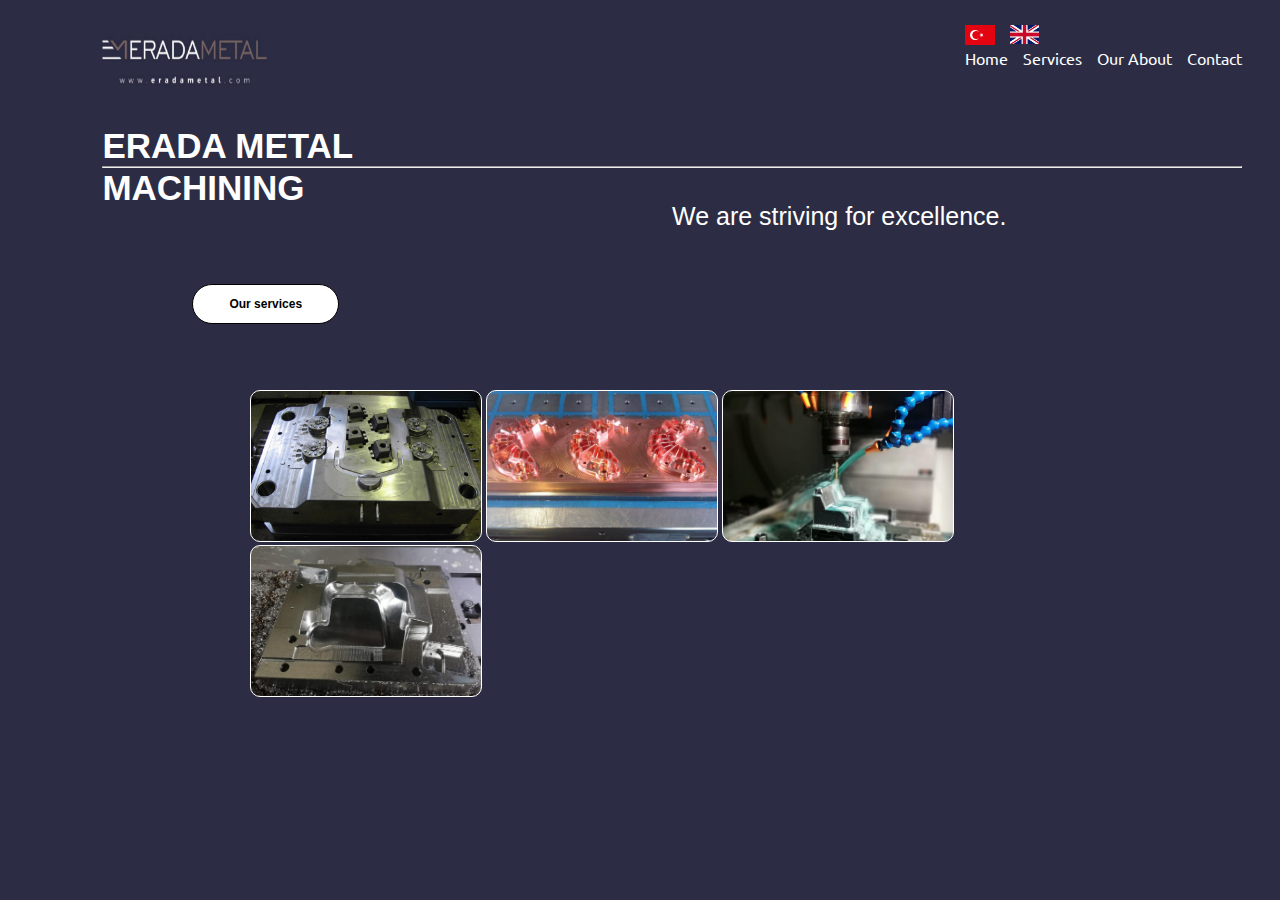
<file: en/index.html>
<!DOCTYPE html>
<html lang="en">

<head>
    <meta charset="UTF-8">
    <meta http-equiv="X-UA-Compatible" content="IE=edge">
    <meta name="viewport" content="width=device-width, initial-scale=1.0">
    <title>eradametal.com</title>
    <link rel="stylesheet" href="/eradametal.com/en/style.css">
    <link href="https://fonts.googleapis.com/css2?family=Ubuntu:wght@300;400;700&display=swap" rel="stylesheet">

  
</head>

<body>

    <div class="container">
        <div class="navbar">
            <a href="#">
                <img div class="logo" src="/eradametal.com/img/logo1.png" alt="logo" />
            </a>
            <nav>
                <ul>
                    <li><a href="/eradametal.com/tr/index.html"><img src="/eradametal.com/img/türkiye.png" width="30"
                                height="20" alt="bayrak"></a></li>
                    <li><a href="/eradametal.com/en/index.html"><img src="/eradametal.com/img/ingilizce.png" width="29"
                                height="19" alt="bayrak"></a></li>

                </ul>
                <ul>
                    <li><a href="/eradametal.com/en/index.html">Home</a></li>
                    <li><a href="/eradametal.com/en/hizmetlerimiz.html">Services</a></li>
                    <li><a href="/eradametal.com/en/hakkımızda.html">Our About</a></li>
                    <li><a href="/eradametal.com/en/iletişim.html">Contact</a></li>

                </ul>
            </nav>
        </div>
<!-- ERADAMETAL MACHINING HEPSU BUYUK -->
        <div class="row">
            <div class="col">
                <h1>ERADA METAL
                    <hr />
                    MACHINING
                </h1>
                <p class="desc">We are striving for excellence.</p>
                <a href="/eradametal.com/en/hizmetlerimiz.html"><button class="btn">Our services
                </button></a>
            </div>
            <div class="col">
                <div class="cards">
                    <div class="card card-1">
                        <div class="card-head">

                        </div>
                        <div class="card-bottom">
                        </div>

                    </div>
                    <div class="card card-2">
                        <div class="card-head">


                        </div>
                        <div class="card-bottom">
                        </div>

                    </div>
                    <div class="card card-3">
                        <div class="card-head">

                        </div>
                        <div class="card-bottom">

                        </div>

                    </div>
                    <div class="card card-4">
                        <div class="card-head">

                        </div>
                        <div class="card-bottom">
                        </div>

                    </div>
                </div>
            </div>
        </div>
    </div>
    

</body>

</html>
</file>
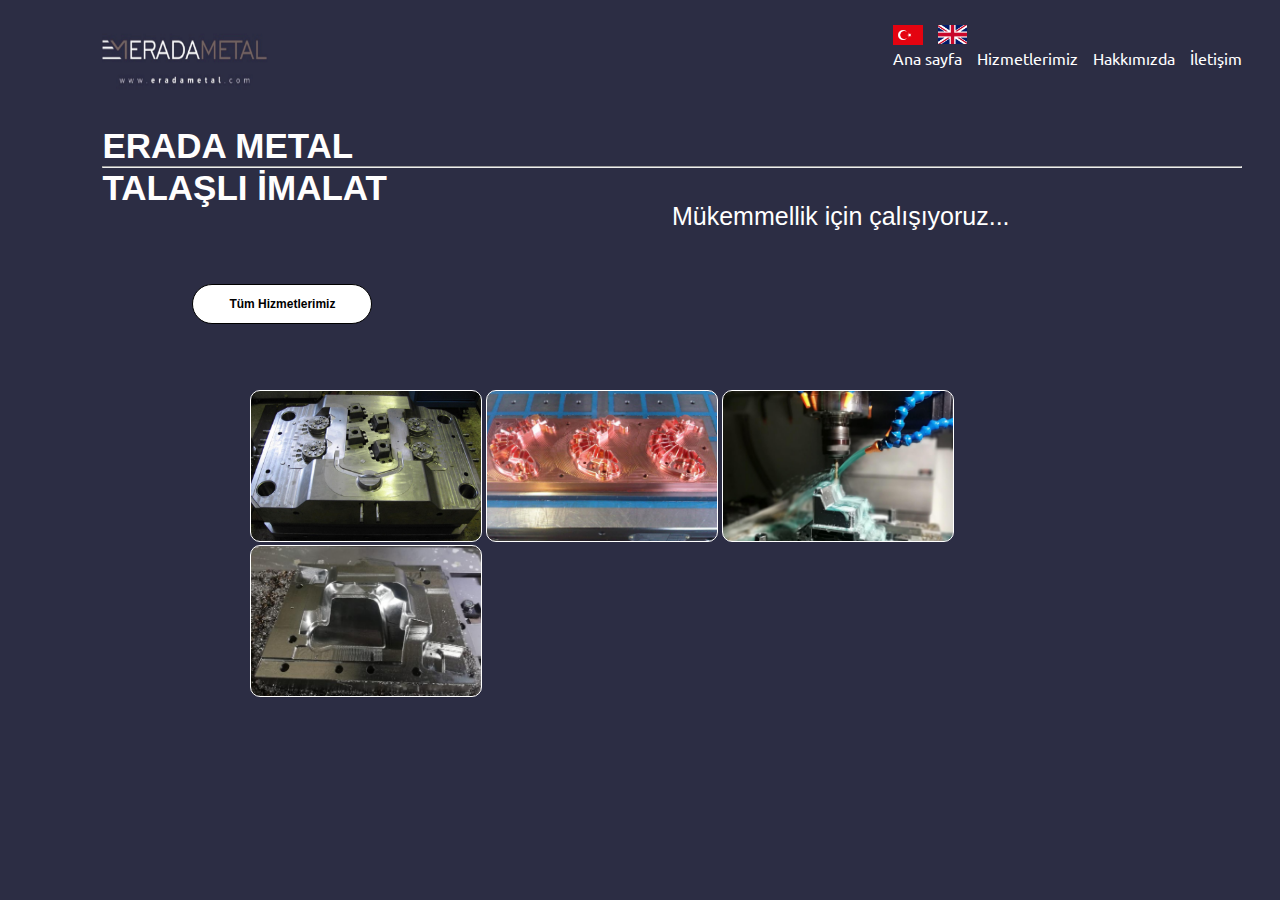
<file: tr/index.html>
<!DOCTYPE html>
<html lang="en">

<head>
    <meta charset="UTF-8">
    <meta http-equiv="X-UA-Compatible" content="IE=edge">
    <meta name="viewport" content="width=device-width, initial-scale=1.0">
    <title>eradametal.com</title>
    <link rel="stylesheet" href="/eradametal.com/tr/style.css">
    <link href="https://fonts.googleapis.com/css2?family=Ubuntu:wght@300;400;700&display=swap" rel="stylesheet">


</head>

<body>

    <div class="container">
        <div class="navbar">
            <a href="#">
                <img div class="logo" src="/eradametal.com/img/logo1.png" image.png alt="logo" />
            </a>
            <nav>
                <ul>
                    <li><a href="/eradametal.com/tr/index.html"><img src="/eradametal.com/img/türkiye.png" width="30"
                                height="20" alt="bayrak"></a></li>
                    <li><a href="/eradametal.com/en/index.html"><img src="/eradametal.com/img/ingilizce.png" width="29"
                                height="19" alt="bayrak"></a></li>

                </ul>
                <ul>
                    <li><a class="active" href="/eradametal.com/tr/index.html">Ana sayfa</a></li>
                    <li><a class="active" href="/eradametal.com/tr/hizmetlerimiz.html">Hizmetlerimiz</a></li>
                    <li><a class="active" href="/eradametal.com/tr/hakkımızda.html">Hakkımızda</a></li>
                    <li><a class="active" href="/eradametal.com/tr/iletişim.html">İletişim</a></li>

                </ul>
            </nav>
        </div>
        <!-- //  talaşlı ımalat yazısı kuculcek , basına sembol slogan ortaya gelecek punto büyüyecek. // -->
        <div class="row">
            <div class="col">
                <h1>ERADA METAL
                    <hr />
                    TALAŞLI İMALAT
                </h1>
                <p class="desc">Mükemmellik için çalışıyoruz...</p>
                <a href="/eradametal.com/tr/hizmetlerimiz.html"><button class="btn">Tüm Hizmetlerimiz</button></a>
            </div>
            <div class="col">
                <div class="cards">
                    <div class="card card-1">
                        <div class="card-head">

                        </div>
                        <div class="card-bottom">
                        </div>

                    </div>
                    <div class="card card-2">
                        <div class="card-head">


                        </div>
                        <div class="card-bottom">
                        </div>

                    </div>
                    <div class="card card-3">
                        <div class="card-head">

                        </div>
                        <div class="card-bottom">

                        </div>

                    </div>
                    <div class="card card-4">
                        <div class="card-head">

                        </div>
                        <div class="card-bottom">
                        </div>

                    </div>
                </div>
            </div>
        </div>
    </div>


</body>

</html>
</file>
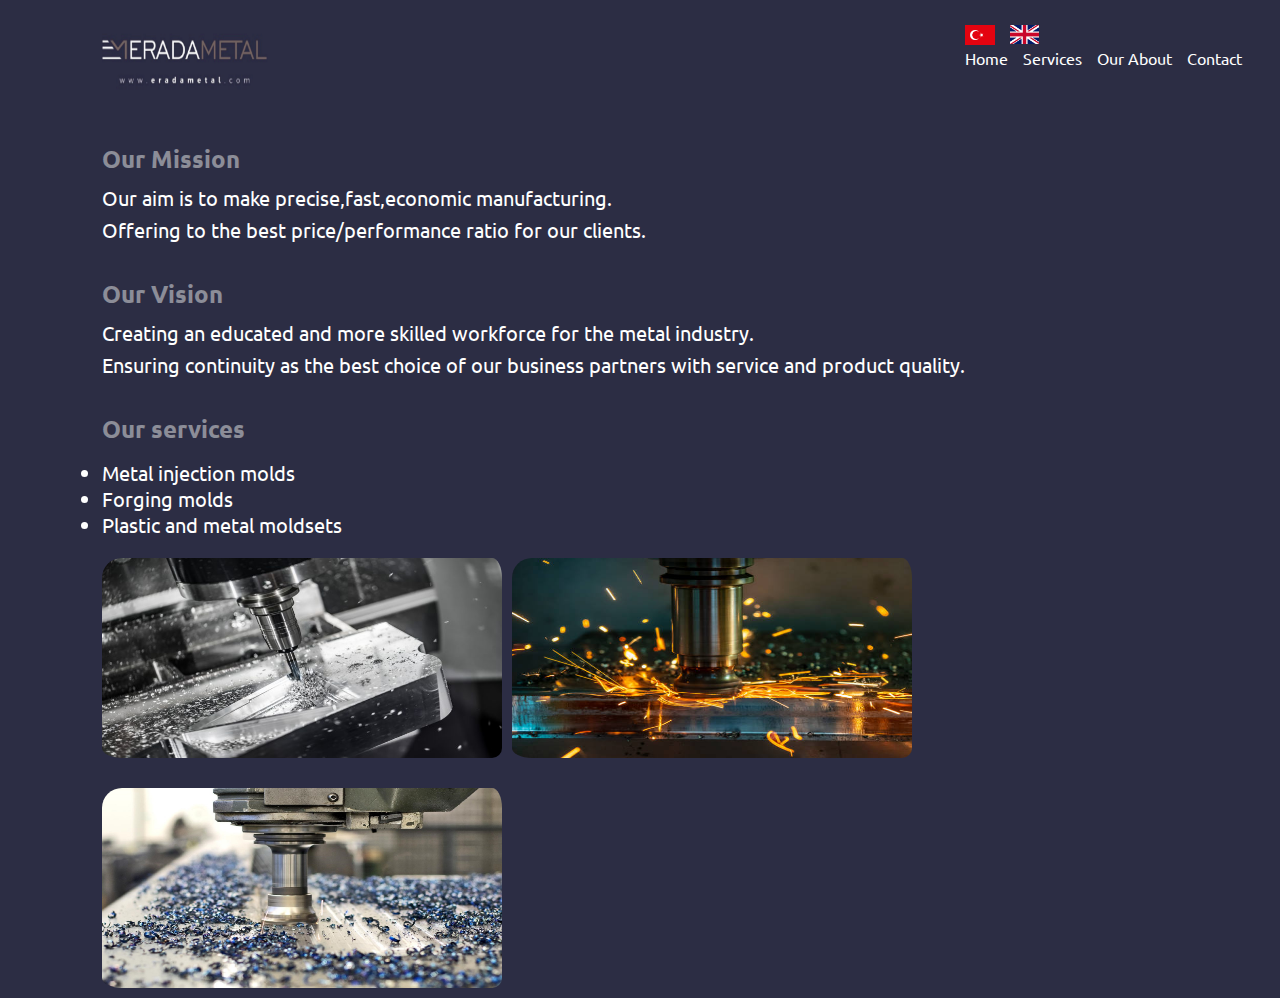
<file: en/hakkımızda.html>
<!DOCTYPE html>
<html lang="en">

<head>
    <meta charset="UTF-8">
    <meta http-equiv="X-UA-Compatible" content="IE=edge">
    <meta name="viewport" content="width=device-width, initial-scale=1.0">
    <title>Our About</title>
    <link rel="stylesheet" href="/eradametal.com/en/style.css">
    <link href="https://fonts.googleapis.com/css2?family=Ubuntu:wght@300;400;700&display=swap" rel="stylesheet">

</head>

<body>
    
    <div class="container">
        <div class="navbar">
            <a href="#">
                <img div class="logo" src="/eradametal.com/img/logo1.png" alt="logo" />
            </a>
            <nav>
                <ul>
                    <li><a href="/eradametal.com/tr/index.html"><img src="/eradametal.com/img/türkiye.png" width="30"
                                height="20" alt="bayrak"></a></li>
                    <li><a href="/eradametal.com/en/index.html"><img src="/eradametal.com/img/ingilizce.png" width="29"
                                height="19" alt="bayrak"></a></li>

                </ul>
                   
             
                <ul>
                    <li><a href="/eradametal.com/en/index.html">Home</a></li>
                    <li><a href="/eradametal.com/en/hizmetlerimiz.html">Services</a></li>
                    <li><a href="/eradametal.com/en/hakkımızda.html">Our About</a></li>
                    <li><a href="/eradametal.com/en/iletişim.html">Contact</a></li>
                </ul>
            </nav>
        </div>
        <div class="misyon">
            <h2 class="misyonh2">Our Mission</h2>
            <p class="misyonp">Our aim is to make precise,fast,economic manufacturing.<br><br>
                Offering to the best price/performance ratio for our clients.</p>
        </div>

        <div class="vizyon">
            <h2 class="vizyonh2">Our Vision</h2>
            <p class="vizyonp">Creating an educated and more skilled workforce for the metal industry.<br><br>
                Ensuring continuity as the best choice of our business partners with service and product quality.
            </p>
            <div class="vizyon">
                <h2 class="vizyonh2">Our services
                </h2>
                <p class="vizyonp"><li class="is">Metal injection molds
                   <li class="is"> Forging molds</li>
                   <li class="is">Plastic and metal moldsets</li>
    
                </li>
                </p>
        </div>
        <div class="foto">
            <img class="foto1" src="/eradametal.com/img/hakkımızda.jpg" alt="flex">
        </div>
        
        <div class="foto">
            <img class="foto3" src="/eradametal.com/img/hakkımızda4.jpg" alt="flex">
        </div>
        <div class="foto">
            <img class="foto2" src="/eradametal.com/img/hakkımızda2.jpg" alt="flex">
        </div>
</file>
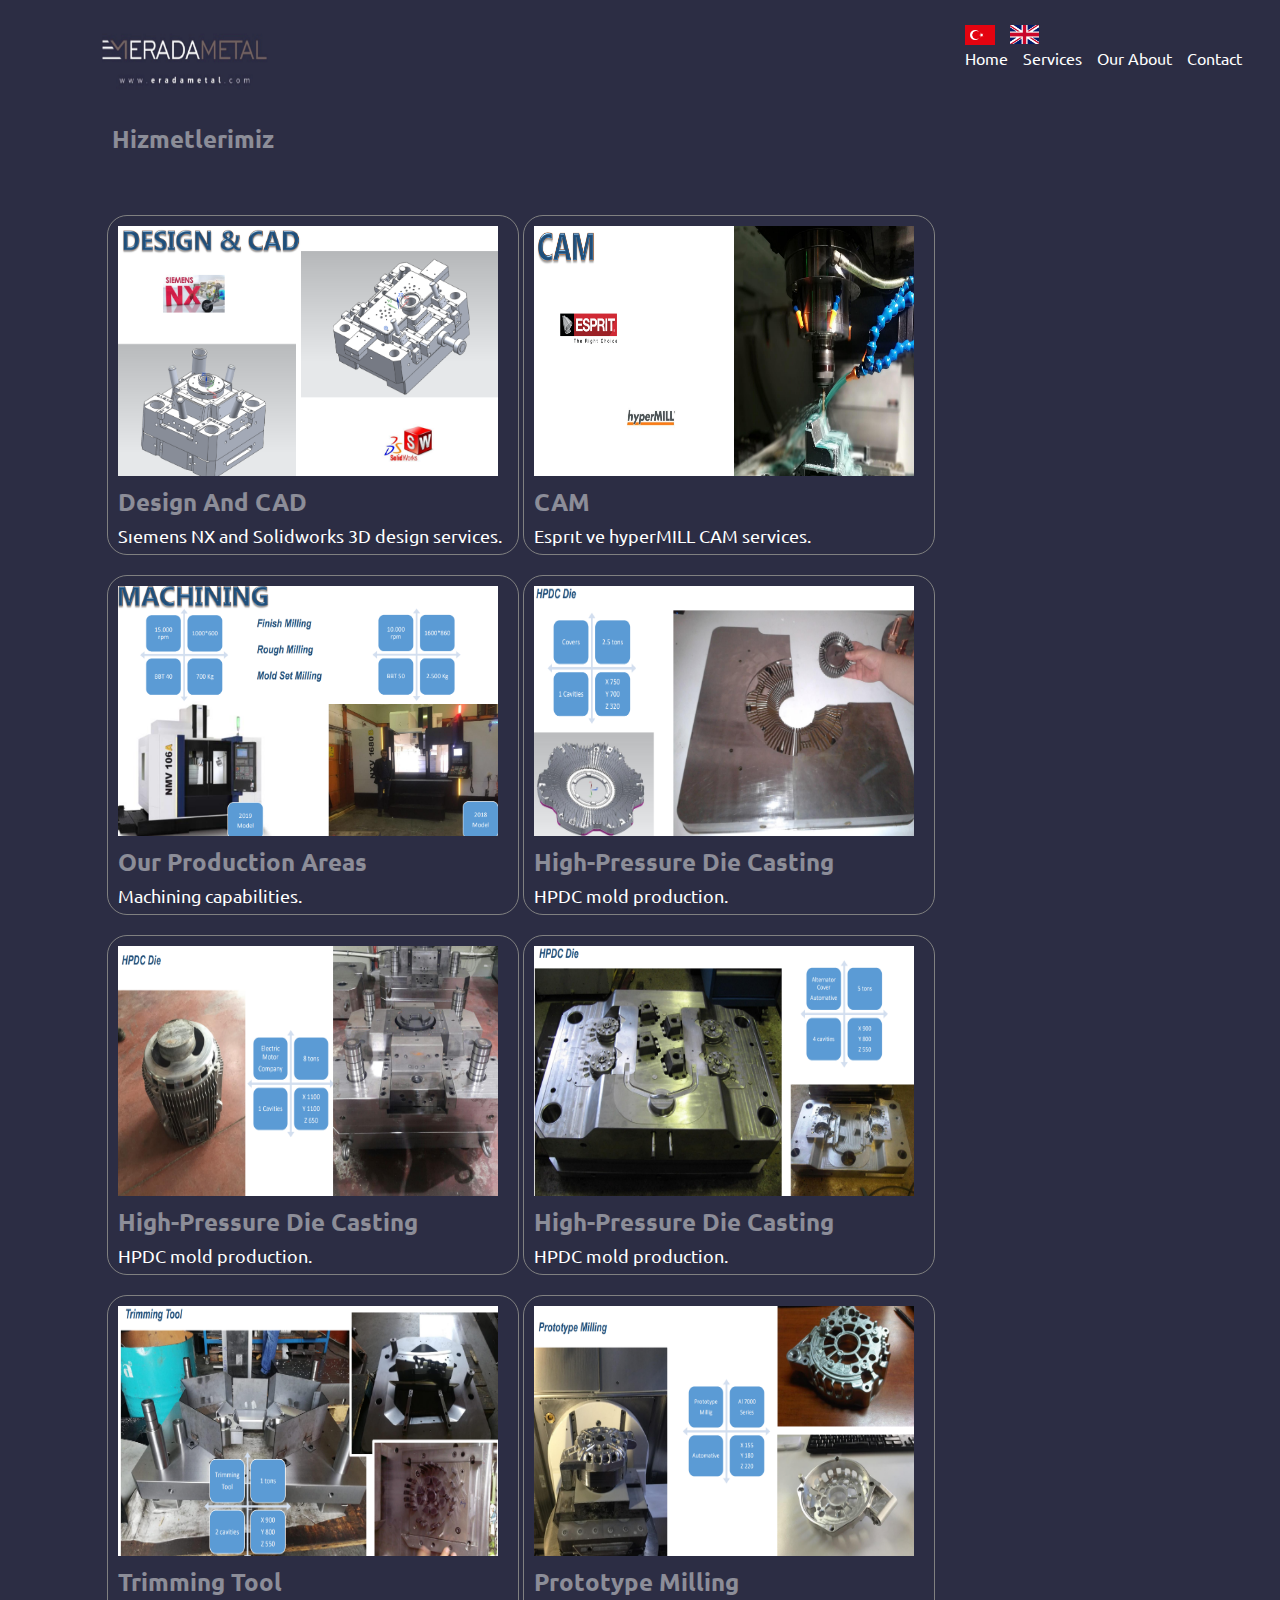
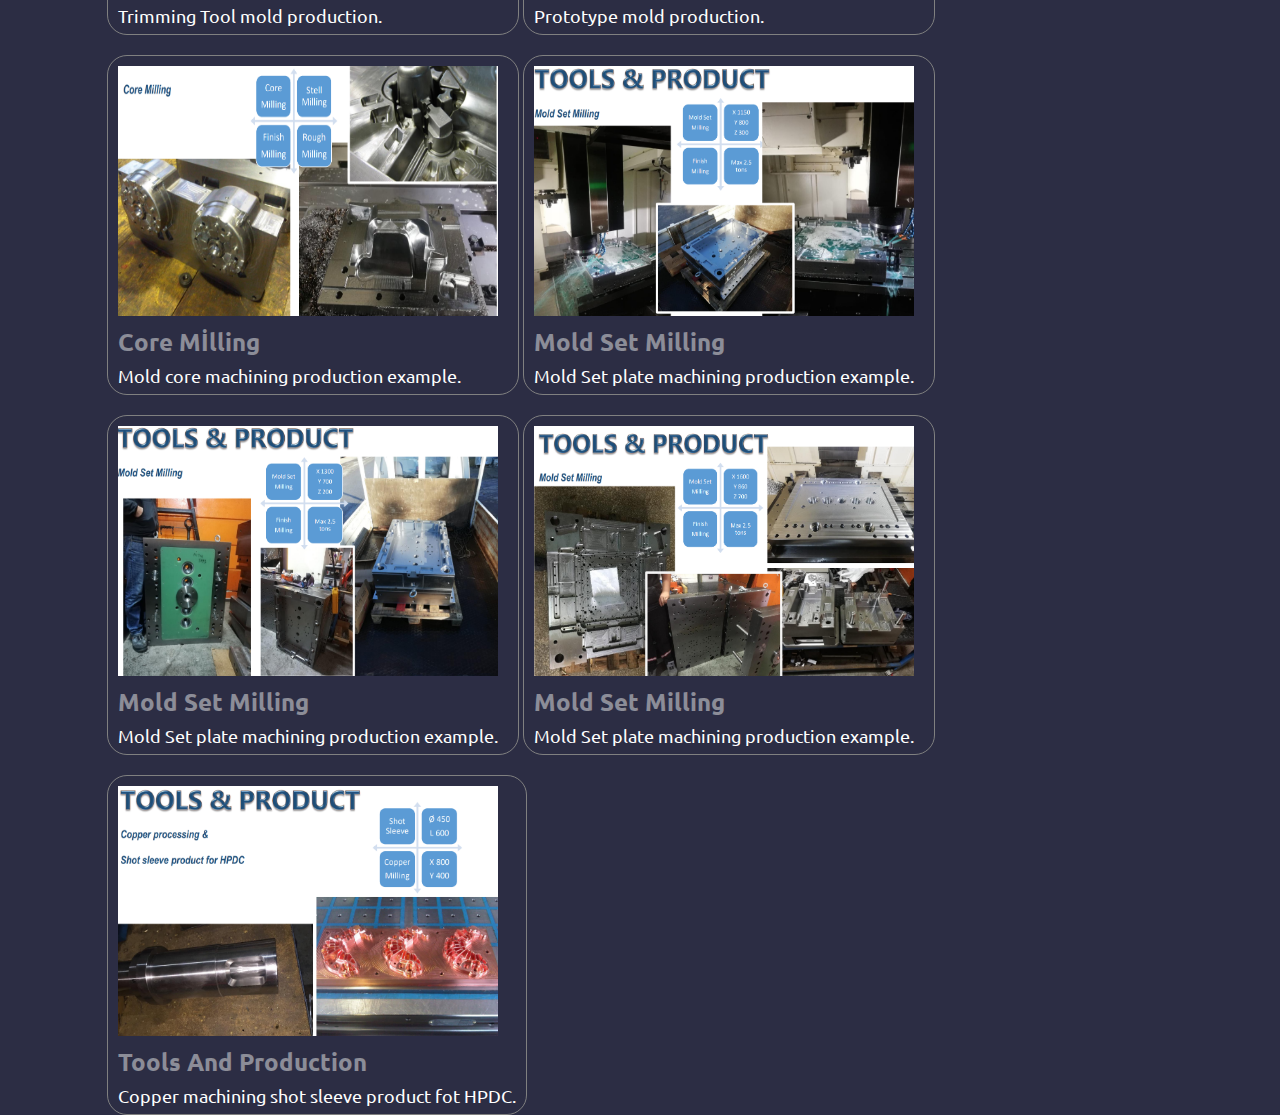
<file: en/hizmetlerimiz.html>
<!DOCTYPE html>
<html lang="en">

<head>
    <meta charset="UTF-8">
    <meta http-equiv="X-UA-Compatible" content="IE=edge">
    <meta name="viewport" content="width=device-width, initial-scale=1.0">
    <title>Services</title>
    <link rel="stylesheet" href="/eradametal.com/en/style.css">
    <link href="https://fonts.googleapis.com/css2?family=Ubuntu:wght@300;400;700&display=swap" rel="stylesheet">


      

</head>

<body>

    <body>

        <div class="container">
            <div class="navbar">
                <a href="/eradametal.com/en/index.html">
                    <img div class="logo" src="/eradametal.com/img/logo1.png" alt="logo" />
                </a>
                <nav>
                    <ul>
                        <li><a href="/eradametal.com/tr/index.html"><img src="/eradametal.com/img/türkiye.png" width="30"
                                    height="20" alt="bayrak"></a></li>
                        <li><a href="/eradametal.com/en/index.html"><img src="/eradametal.com/img/ingilizce.png" width="29"
                                    height="19" alt="bayrak"></a></li>
    
                    </ul>
                    <ul>
                        <li><a class="active" href="/eradametal.com/en/index.html">Home</a></li>
                        <li><a class="active" href="/eradametal.com/en/hizmetlerimiz.html">Services</a></li>
                        <li><a class="active" href="/eradametal.com/en/hakkımızda.html">Our About</a></li>
                        <li><a class="active" href="/eradametal.com/en/iletişim.html">Contact</a></li>
    
                    </ul>
                </nav>
            </div>
            <h2 div class="urunler-baslık">Hizmetlerimiz</h2>
       
    
            <div class="urunler">
                <div class="urun1">
                    <img src="/eradametal.com/img/hizmetler1.png" width="380px" height="250px" alt="urun1" class="sagına">
                    <h2>Design And CAD
                    </h2>
                    <p>Sıemens NX and Solidworks 3D design services. </p>
                </div>
                <div class="urun2">
                    <img src="/eradametal.com/img/hizmetler2.png" width="380px" height="250px" alt="urun2" class="sagına">
                    <h2>CAM</h2>
                    <p>Esprıt ve hyperMILL CAM services.</p>
                </div>
           
                

                <div class="urun3">
                    <img src="/eradametal.com/img/hizmetler3.png" width="380px" height="250px" alt="urun3" class="sagına">
                    <h2>Our Production Areas</h2>
                <p>Machining capabilities.</p>
    
                </div>
                

    
                <div class="urun5">
                    <img src="/eradametal.com/img/hizmetler5.png" width="380px" height="250px" alt="urun5" class="sagına">
                    <h2>High-Pressure Die Casting</h2>
                <p>HPDC mold production.</p>
    
                </div>
             

                <div class="urun6">
                    <img src="/eradametal.com/img/hizmetler6.png" width="380px" height="250px" alt="urun6" class="sagına">
                    <h2>High-Pressure Die Casting</h2>
                    <p>HPDC mold production.</p>
                </div>
                

                <div class="urun7">
                    <img src="/eradametal.com/img/hizmetler7.png" width="380px" height="250px" alt="urun7" class="sagına">
                    <h2>High-Pressure Die Casting</h2>
                <p>HPDC mold production.</p>
                </div>
           

                <div class="urun8">
                    <img src="/eradametal.com/img/hizmetler8.png" width="380px" height="250px" alt="urun8" class="sagına">
                    <h2>Trimming Tool</h2>
                    <p>Trimming Tool mold production.</p>
                </div>
              

                <div class="urun9">
                    <img src="/eradametal.com/img/hizmetler9.png" width="380px" height="250" alt="urun9" class="sagına">
                    <h2>Prototype Milling</h2>
                <p>Prototype mold production.</p>
                </div>
               

                <div class="urun10">
                    <img src="/eradametal.com/img/hizmetler10.png" width="380" height="250"alt="urun10" class="sagına">
                    <h2>Core Mİlling</h2>
                    <p>Mold core machining production example. </p>
                </div>
           

                <div class="urun11">
                    <img src="/eradametal.com/img/hizmetler11.png" width="380" height="250" alt="urun11" class="sagına">
                    <h2>Mold Set Milling</h2>
                    <p>Mold Set plate machining production example.</p>
                </div>
         

                <div class="urun12">
                    <img src="/eradametal.com/img/hizmetler12.png" width="380" height="250" alt="urun12" class="sagına">
                    <h2>Mold Set Milling</h2>
                    <p>Mold Set plate machining production example.</p>                </div>
                   

                <div class="urun13">
                    <img src="/eradametal.com/img/hizmetler13.png" width="380" height="250" alt="urun13" class="sagına">
                    <h2>Mold Set Milling</h2>
                    <p>Mold Set plate machining production example.</p> 
                </div>
                

                <div class="urun14">
                    <img src="/eradametal.com/img/hizmetler14.png" width="380" height="250" alt="urun14" class="sagına">
                    <h2>Tools And Production</h2>
                    <p>Copper machining shot sleeve product fot HPDC.</p>
                </div>
    
    
    
            </div>
    
    </body>
    
    </html>
</file>
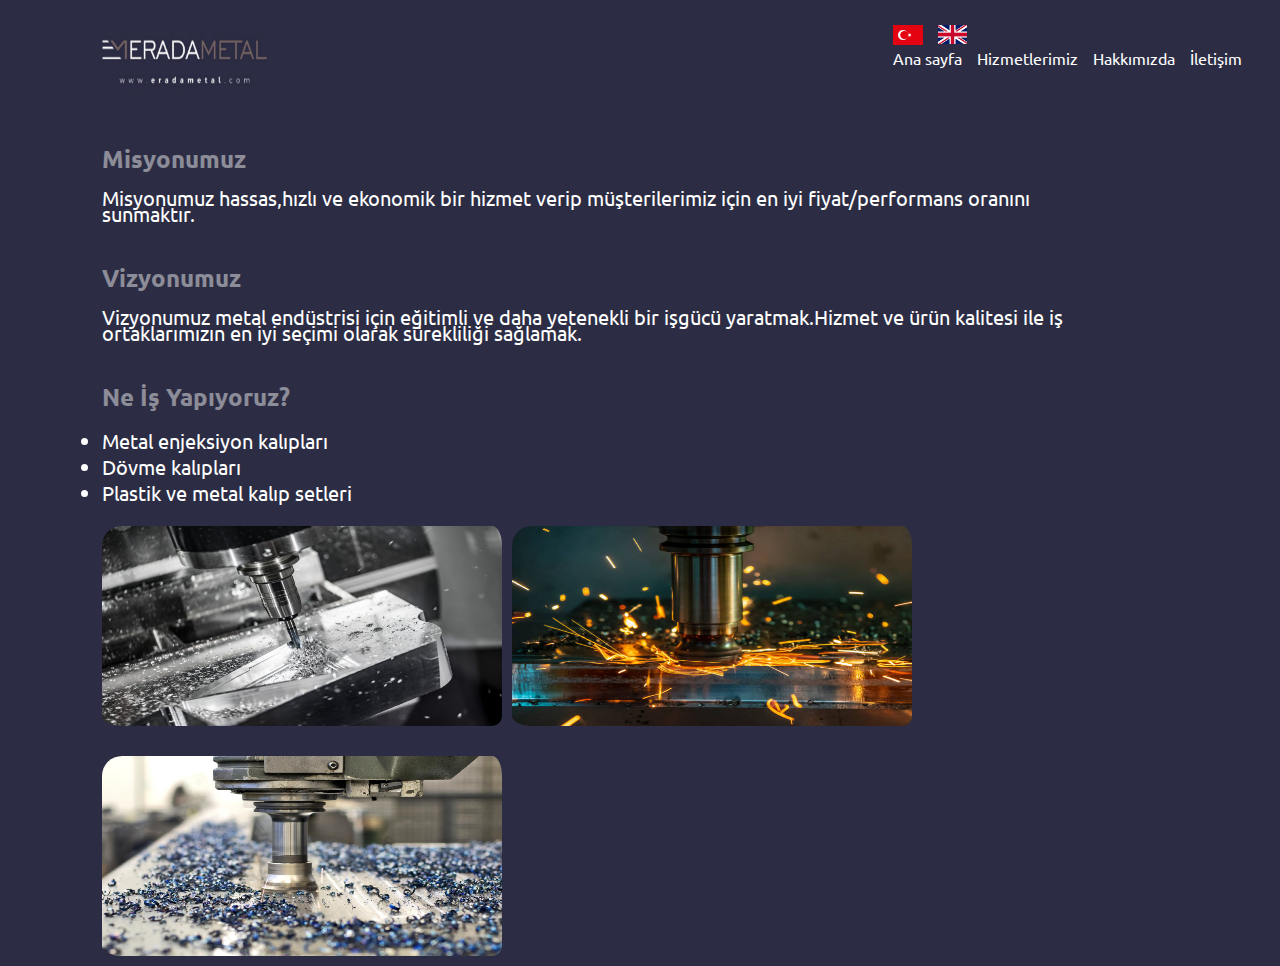
<file: tr/hakkımızda.html>
<!DOCTYPE html>
<html lang="en">

<head>
    <meta charset="UTF-8">
    <meta http-equiv="X-UA-Compatible" content="IE=edge">
    <meta name="viewport" content="width=device-width, initial-scale=1.0">
    <title>X İmalat</title>
    <link rel="stylesheet" href="/eradametal.com/tr/style.css">
    <link href="https://fonts.googleapis.com/css2?family=Ubuntu:wght@300;400;700&display=swap" rel="stylesheet">

</head>

<body>
    
    <div class="container">
        <div class="navbar">
            <a href="#">
                <img div class="logo" src="/eradametal.com/img/logo1.png" alt="logo" />
            </a>
            <nav>
                <ul>
                    <ul>
                        <li><a href="/eradametal.com/tr/index.html"><img src="/eradametal.com/img/türkiye.png" width="30"
                                    height="20" alt="bayrak"></a></li>
                        <li><a href="/eradametal.com/en/index.html"><img src="/eradametal.com/img/ingilizce.png" width="29"
                                    height="19" alt="bayrak"></a></li>
    
                    </ul>
                   
                </ul>
                <ul>
                    <li><a class="active" href="/eradametal.com/tr/index.html">Ana sayfa</a></li>
                    <li><a class="active" href="/eradametal.com/tr/hizmetlerimiz.html">Hizmetlerimiz</a></li>
                    <li><a class="active" href="/eradametal.com/tr/hakkımızda.html">Hakkımızda</a></li>
                    <li><a class="active" href="/eradametal.com/tr/iletişim.html">İletişim</a></li>

                </ul>
            </nav>
        </div>
        <div class="misyon">
            <h2 class="misyonh2">Misyonumuz</h2>
            <p class="misyonp">Misyonumuz hassas,hızlı ve ekonomik bir hizmet verip müşterilerimiz için en iyi fiyat/performans oranını sunmaktır.
            </p>
        </div>

        <div class="vizyon">
            <h2 class="vizyonh2">Vizyonumuz</h2>
            <p class="vizyonp">Vizyonumuz metal endüstrisi için eğitimli ve daha yetenekli bir işgücü yaratmak.Hizmet ve ürün kalitesi ile iş ortaklarımızın en iyi seçimi olarak sürekliliği sağlamak.
            </p>
        </div>
        <div class="vizyon">
            <h2 class="vizyonh2">Ne İş Yapıyoruz?</h2>
            <p class="vizyonp"><li class="is">Metal enjeksiyon kalıpları
               <li class="is"> Dövme kalıpları</li>
               <li class="is">Plastik ve metal kalıp setleri </li>

            </li>
            </p>
        </div>

        <div class="foto">
            <img class="foto1" src="/eradametal.com/img/hakkımızda.jpg" alt="flex">
        </div>
        
        <div class="foto">
            <img class="foto3" src="/eradametal.com/img/hakkımızda4.jpg" alt="flex">
        </div>
        <div class="foto">
            <img class="foto2" src="/eradametal.com/img/hakkımızda2.jpg" alt="flex">
        </div>
</file>
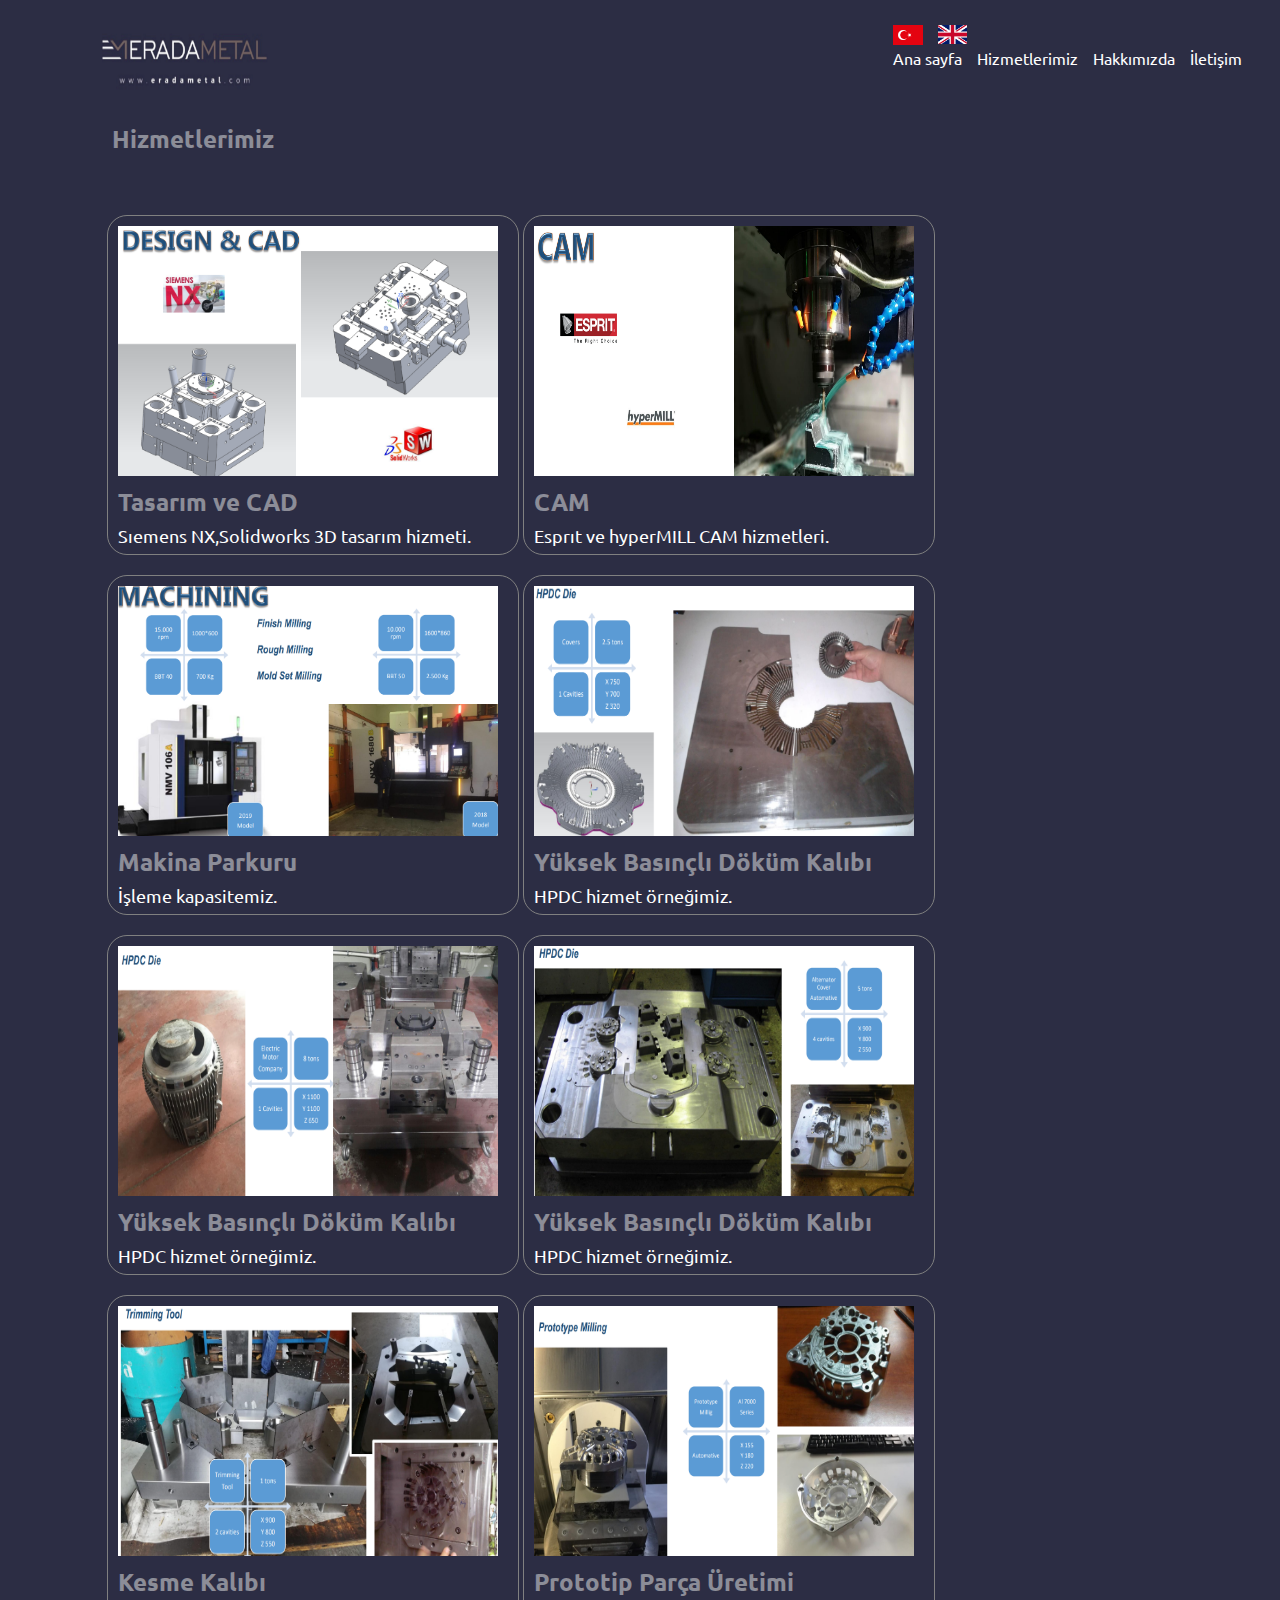
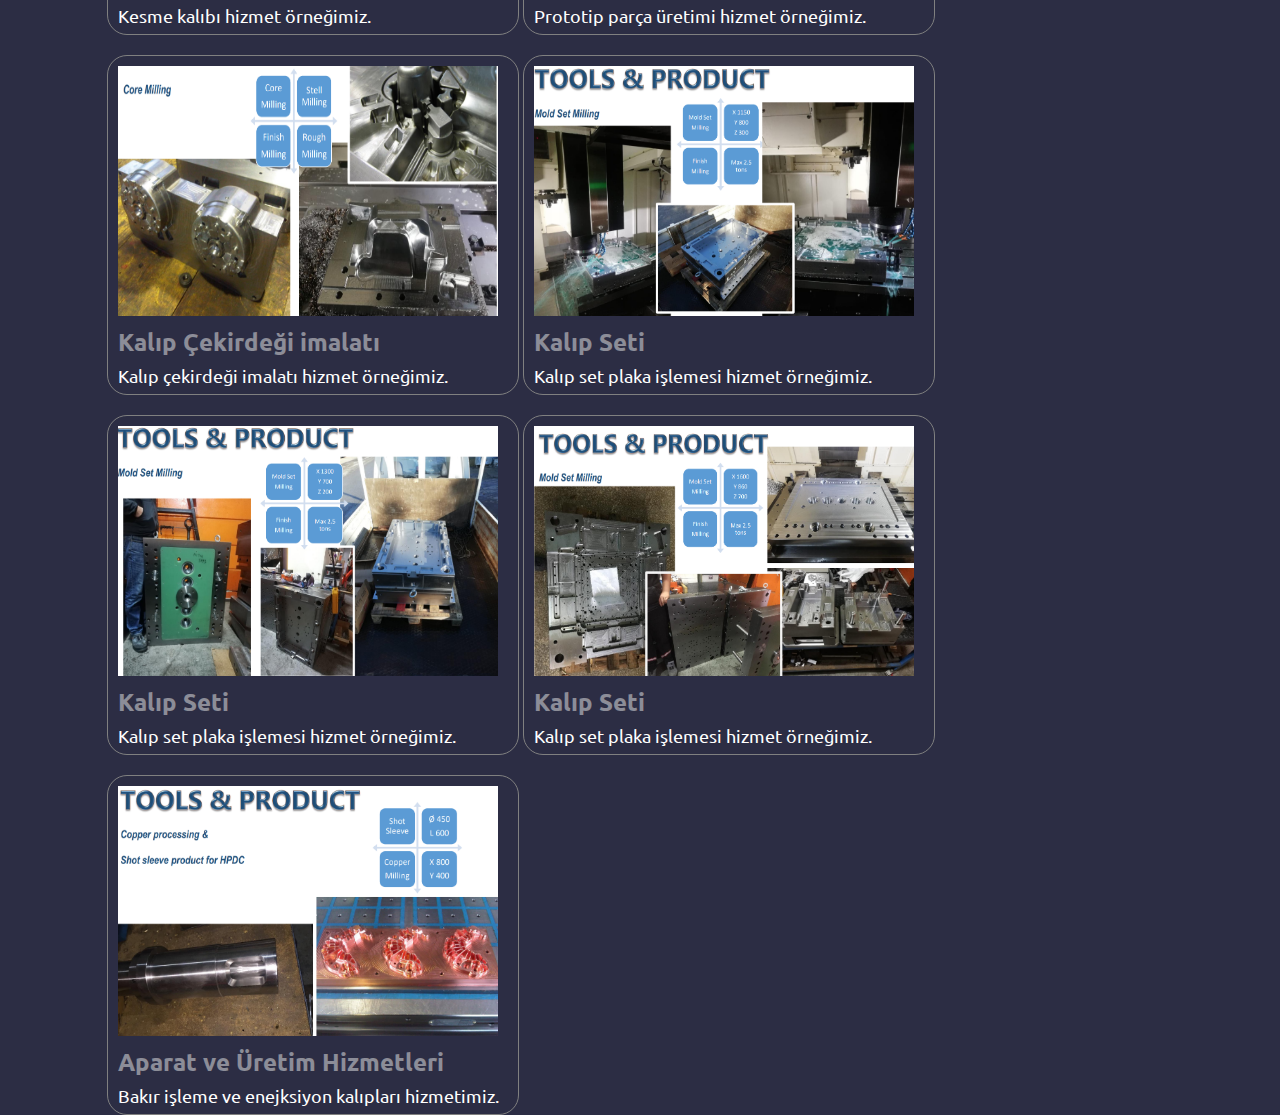
<file: tr/hizmetlerimiz.html>
<!DOCTYPE html>
<html lang="en">

<head>
    <meta charset="UTF-8">
    <meta http-equiv="X-UA-Compatible" content="IE=edge">
    <meta name="viewport" content="width=device-width, initial-scale=1.0">
    <title>Hizmetlerimiz</title>
    <link rel="stylesheet" href="/eradametal.com/tr/style.css">
    <link href="https://fonts.googleapis.com/css2?family=Ubuntu:wght@300;400;700&display=swap" rel="stylesheet">


</head>

<body>

    <div class="container">
        <div class="navbar">
            <a href="/eradametal.com/tr/index.html">
                <img div class="logo" src="/eradametal.com/img/logo1.png" alt="logo" />
            </a>
            <nav>
                <ul><ul>
                    <li><a href="/eradametal.com/tr/index.html"><img src="/eradametal.com/img/türkiye.png" width="30"
                                height="20" alt="bayrak"></a></li>
                    <li><a href="/eradametal.com/en/index.html"><img src="/eradametal.com/img/ingilizce.png" width="29"
                                height="19" alt="bayrak"></a></li>

                </ul>
                </ul>
                <ul>
                    <li><a class="active" href="/eradametal.com/tr/index.html">Ana sayfa</a></li>
                    <li><a class="active" href="/eradametal.com/tr/hizmetlerimiz.html">Hizmetlerimiz</a></li>
                    <li><a class="active" href="/eradametal.com/tr/hakkımızda.html">Hakkımızda</a></li>
                    <li><a class="active" href="/eradametal.com/tr/iletişim.html">İletişim</a></li>

                </ul>
            </nav>
        </div>
        <h2 div class="urunler-baslık">Hizmetlerimiz</h2>

        <div class="urunler">
            <div class="urun1">
                <img src="/eradametal.com/img/hizmetler1.png" width="380px" height="250px" alt="urun1" class="sagına">
                <h2>Tasarım ve CAD</h2>
                <p>Sıemens NX,Solidworks 3D tasarım  hizmeti.</p>
            </div>
            
            <div class="urun2">
                <img src="/eradametal.com/img/hizmetler2.png" width="380px" height="250px" alt="urun2" class="sagına">
                <h2>CAM</h2>
                <p>Esprıt ve hyperMILL CAM hizmetleri.</p>
            </div>

            <div class="urun3">
                <img src="/eradametal.com/img/hizmetler3.png" width="380px" height="250px" alt="urun3" class="sagına">
                <h2>Makina Parkuru</h2>
                <p>İşleme kapasitemiz.</p>

            </div>


            <div class="urun5">
                <img src="/eradametal.com/img/hizmetler5.png" width="380px" height="250px" alt="urun5" class="sagına">
                <h2>Yüksek Basınçlı Döküm Kalıbı</h2>
                <p>HPDC hizmet örneğimiz.</p>

            </div>

            <div class="urun6">
                <img src="/eradametal.com/img/hizmetler6.png" width="380px" height="250px" alt="urun6" class="sagına">
                <h2>Yüksek Basınçlı Döküm Kalıbı</h2>
                <p>HPDC hizmet örneğimiz.</p>
            </div>

            <div class="urun7">
                <img src="/eradametal.com/img/hizmetler7.png" width="380px" height="250px" alt="urun7" class="sagına">
                <h2>Yüksek Basınçlı Döküm Kalıbı</h2>
                <p>HPDC hizmet örneğimiz.</p>
            </div>

            <div class="urun8">
                <img src="/eradametal.com/img/hizmetler8.png" width="380px" height="250px" alt="urun8" class="sagına">
                <h2>Kesme Kalıbı</h2>
                <p>Kesme kalıbı hizmet örneğimiz.</p>
            </div>

            <div class="urun9">
                <img src="/eradametal.com/img/hizmetler9.png" width="380px" height="250px" alt="urun9" class="sagına">
                <h2>Prototip Parça Üretimi</h2>
                <p>Prototip parça üretimi hizmet örneğimiz.</p>
            </div>

            <div class="urun10">
                <img src="/eradametal.com/img/hizmetler10.png" width="380px" height="250px" alt="urun10" class="sagına">
                <h2>Kalıp Çekirdeği imalatı</h2>
                <p>Kalıp çekirdeği imalatı hizmet örneğimiz.</p>
            </div>

            <div class="urun11">
                <img src="/eradametal.com/img/hizmetler11.png" width="380" height="250px" alt="urun11" class="sagına">
                <h2>Kalıp Seti</h2>
                <p>Kalıp set plaka işlemesi hizmet örneğimiz.</p>
            </div>

            <div class="urun12">
                <img src="/eradametal.com/img/hizmetler12.png" width="380px" height="250px" alt="urun12" class="sagına">
                <h2>Kalıp Seti</h2>
                <p>Kalıp set plaka işlemesi hizmet örneğimiz.</p>
            </div>

            <div class="urun13">
                <img src="/eradametal.com/img/hizmetler13.png" width="380px" height="250px" alt="urun13" class="sagına">
                <h2>Kalıp Seti</h2>
                <p>Kalıp set plaka işlemesi hizmet örneğimiz.</p>
            </div>

            <div class="urun14">
                <img src="/eradametal.com/img/hizmetler14.png" width="380px" height="250px" alt="urun14" class="sagına">
                <h2>Aparat ve Üretim Hizmetleri</h2>
                <p>Bakır işleme ve enejksiyon kalıpları hizmetimiz.</p>
            </div>



        </div>

</body>

</html>
</file>
<file: eradametal.com/en/style.css>
@import url('https://fonts.googleapis.com/css2?family=Roboto+Condensed:wght@700&family=Titillium+Web:wght@400;700&display=swap');

* {
    margin: 0;
    padding: 0;

}

body {
    color: #ffffff;
    background-color: rgba(44, 45, 68, 255);
    font-family: 'Ubuntu', sans-serif;
}


.logo {
    margin-top: 30px;
    width: 170px;
    height: 60px;
}



.dil {
    margin-left: 100px;

}

.container {
    width: 89%;
    height: 800px;
    background-color: rgba(44, 45, 68, 255);
    padding-left: 8%;
    padding-right: 8%;
    background-position: center;
    background-size: cover;

}
p {
    font-size: 20px;
    color: white;
    line-height: 16px;

}

.btn {
    padding: 12px 36px;
    font-size: 12px;
    font-weight: 650;
    margin-top: 60px;
    margin-left: 90px;
    cursor: pointer;
    color: black(11, 10, 10);
    background-color: rgb(255, 255, 255);
    border-radius: 25px;
    border: 1px solid black;
    transition: ease 0.4s;
    text-decoration: none;
    flex-wrap: wrap;


}

.btn:hover {
    background-color: rgba(160, 149, 149, 0.634);
    color: rgb(14, 12, 12);
    border-color: rgb(137, 137, 137);
}

.navbar {

    display: flex;
    justify-content: space-between;
    align-items: center;

}


nav ul {
    list-style: none;
    display: flex;
    column-gap: 15px;
    flex-wrap: wrap;


}

.navbar ul li a {
    color: white;
    text-decoration: none;
    transition: ease 0.4s;
}


.navbar ul li a:hover {
    color: grey;

}


.row {
    display: flex;
    column-gap: 10px;
    height: 80%;
    align-items: center;
    flex-wrap: wrap;
}

.col {
    flex-basis: 100%;

}



.col h1 {
    font-family: 'Lucida Sans', 'Lucida Sans Regular', 'Lucida Grande', 'Lucida Sans Unicode', Geneva, Verdana, sans-serif;
}

h1 {
    font-family: 'Lucida Sans', 'Lucida Sans Regular', 'Lucida Grande', 'Lucida Sans Unicode', Geneva, Verdana, sans-serif;
    color: rgb(255, 254, 254);
    font-size: 35px;

}

.desc {
    font-family: 'Lucida Sans', 'Lucida Sans Regular', 'Lucida Grande', 'Lucida Sans Unicode', Geneva, Verdana, sans-serif;
    margin-left: 50%;
    font-size: 25px;
}

.cards {
    margin-left: 13%;
    max-width: 80%;
}

.card {
    width: 180px;
    height: 120px;
    display: inline-block;
    background-position: center;
    background-size: cover;
    border-radius: 10px;
    padding: 15px 25px;
    cursor: pointer;
    border: 1px solid white;
    position: relative;
    transition: ease 0.4s;
    flex-wrap: wrap;
    flex-basis: 300px;
}

.card:hover {
    transform: translateY(-5px);
}

.card .card-head {
    background-color: grey(0, 0, 0, 0.7);
    color: white;
    border-radius: 6px;
    padding: 6px;



}

.card .card-bottom {
    position: absolute;
    bottom: 26px;

}

.card.card-1 {
    background-image: url(/eradametal.com/img/anasayfa2.png);



}

.card.card-2 {
    background-image: url(/eradametal.com/img/anasayfa1.png);


}

.card.card-3 {
    background-image: url(/eradametal.com/img/anasayfa3.png);

}

.card.card-4 {
    background-image: url(/eradametal.com/img/anasayfa4.png);

}


.urunler-baslık {
    display: inline-block;
    margin-top: 60x;
    padding-left: 10px;
    padding-top: 30px;
    background-size: cover;


}

.urunler {

    flex-wrap: wrap;
    flex-basis: 300px;
    margin-top: 10px;
    padding-left: 5px;
    background-size: cover;


}

.sagına {
    float: left;
    padding: 0 10px 10px 0;
}

.urunler p {
    font-size: 18px;
    margin-top: 10px;
    margin-bottom: 10px;
}

.urun1 {
    display: inline-block;
    margin-top: 50px;
    padding-left: 10px;
    padding-top: 10px;
    padding-right: 10px;
    background-size: cover;
    border: 1px solid grey;
    border-radius: 20px;

}


.urun2 {
    display: inline-block;
    margin-top: 20px;
    padding-left: 10px;
    padding-top: 10px;
    padding-right: 10px;
    background-size: cover;
    border: 1px solid grey;
    border-radius: 20px;


}

.urun3 {
    display: inline-block;
    margin-top: 20px;
    padding-left: 10px;
    padding-top: 10px;
    padding-right: 10px;
    background-size: cover;
    border: 1px solid grey;
    border-radius: 20px;

}


.urun5 {
    display: inline-block;
    margin-top: 20px;
    padding-left: 10px;
    padding-top: 10px;
    padding-right: 10px;
    background-size: cover;
    border: 1px solid grey;
    border-radius: 20px;


}

.urun6 {
    display: inline-block;
    margin-top: 20px;
    padding-left: 10px;
    padding-top: 10px;
    padding-right: 10px;
    background-size: cover;
    border: 1px solid grey;
    border-radius: 20px;


}

.urun7 {
    display: inline-block;
    margin-top: 20px;
    padding-left: 10px;
    padding-top: 10px;
    padding-right: 10px;
    background-size: cover;
    border: 1px solid grey;
    border-radius: 20px;



}

.urun8 {
    display: inline-block;
    margin-top: 20px;
    padding-left: 10px;
    padding-top: 10px;
    padding-right: 10px;
    background-size: cover;
    border: 1px solid grey;
    border-radius: 20px;



}

.urun9 {
    display: inline-block;
    margin-top: 20px;
    padding-left: 10px;
    padding-top: 10px;
    padding-right: 10px;
    background-size: cover;
    border: 1px solid grey;
    border-radius: 20px;


}

.urun10 {
    display: inline-block;
    margin-top: 20px;
    padding-left: 10px;
    padding-top: 10px;
    padding-right: 10px;
    background-size: cover;
    border: 1px solid grey;
    border-radius: 20px;



}

.urun11 {
    display: inline-block;
    margin-top: 20px;
    padding-left: 10px;
    padding-top: 10px;
    padding-right: 10px;
    background-size: cover;
    border: 1px solid grey;
    border-radius: 20px;



}

.urun12 {
    display: inline-block;
    margin-top: 20px;
    padding-left: 10px;
    padding-top: 10px;
    padding-right: 10px;
    background-size: cover;
    border: 1px solid grey;
    border-radius: 20px;



}

.urun13 {
    display: inline-block;
    margin-top: 20px;
    padding-left: 10px;
    padding-top: 10px;
    padding-right: 10px;
    background-size: cover;
    border: 1px solid grey;
    border-radius: 20px;



}

.urun14 {
    display: inline-block;
    margin-top: 20px;
    padding-left: 10px;
    padding-top: 10px;
    padding-right: 10px;
    background-size: cover;
    border: 1px solid grey;
    border-radius: 20px;



}

h2 {
    color: #ededed81;
}

.misyon {
    margin-top: 50px;

}

.misyonh2 {
    color: #ededed81;
}

.misyonp {
    margin-top: 15px;
    margin-right: 150px;
}

.vizyon {
    margin-top: 40px;

}

.vizyonh2 {
    color: #ededed81;
}

.vizyonp {
  
    font-size: 20px;
    margin-top: 15px;
    margin-right: 150px;

}
.vizyon .is{
    font-size: 20px;}

.foto .foto1{
    margin-top: 20px;
    padding-left: 10px;
    padding-top: 10px;
    padding-right: 10px;
    background-size: cover;
    border-radius: 20px;
    flex-wrap: wrap;
    flex-basis: 100px;
    width: 400px;
    height: 200px;
    float:left;
    padding: 0 10px 10px 0;
}
.foto .foto2{
    margin-top: 20px;
    padding-left: 10px;
    padding-top: 10px;
    padding-right: 10px;
    background-size: cover;
    border-radius: 20px;
    flex-wrap: wrap;
    flex-basis: 100px;
    width: 400px;
    height: 200px;
    float:left;
    padding: 0 10px 10px 0;
}
.foto .foto3{
    margin-top: 20px;
    padding-left: 10px;
    padding-top: 10px;
    padding-right: 10px;
    background-size: cover;
    border-radius: 20px;
    flex-wrap: wrap;
    flex-basis: 100px;
    width: 400px;
    height: 200px;
    float:left;
    padding: 0 10px 10px 0;
}




.contact {
    height: 100vh;
    width: 100%;
    margin-left: 100px;
    overflow: hidden;
    display: inline-block;

}


.contact-area {
    justify-content: center;
    align-items: center;
    margin-left: 120px;
    margin-top: 10px;


}

.cont-left {
    width: 40%;
    padding: 3rem;
}

.cont-top {
    padding-bottom: 2rem;
    border-bottom: 1px solid #ffffff;
}

.cont-element {
    margin: 0.5rem 0;
    display: flex;
    align-items: center;
    font-size: 1.2rem;
}

.cont-element i {
    color: #ffffff;
    padding: 0.7rem;
    border-radius: 40%;
    border: 2px solid #ffffff;
    font-size: 1.5rem;
    margin-right: 1rem;
    transition: all 0.4s ease;
}

.cont-element:hover i {
    background-color: #ffffff;
    color: #011627;
}

.cont-element a {
    color: #ffffff;
    text-decoration: none;
}

.cont-bottom {
    padding-top: 20px;
    display: flex;
    justify-content: space-around;
    align-items: center;
}

.cont-bottom a {
    color: #ffffff;
    width: 4rem;
    height: 4rem;
    line-height: 4rem;
    text-align: center;
    font-size: 1.5rem;
    background-color: #7a7878;
    border-radius: 50%;
}

.cont-bottom a:hover {
    color: #181818;
    background-color: #ffffff;
}

.konum {
    margin-top: 20px;
    flex-basis: 60%;
    flex-wrap: wrap;
}
</file>
<file: eradametal.com/tr/style.css>
@import url('https://fonts.googleapis.com/css2?family=Roboto+Condensed:wght@700&family=Titillium+Web:wght@400;700&display=swap');


* {
    margin: 0;
    padding: 0;

}

body {
    color: #ffffff;
    background-color: rgba(44, 45, 68, 255);
    font-family: 'Ubuntu', sans-serif;
}


.logo {
    margin-top: 30px;
    width: 170px;
    height: 60px;
}



.dil {
    margin-left: 100px;

}

.container {
    width: 89%;
    height: 800px;
    background-color: rgba(44, 45, 68, 255);
    padding-left: 8%;
    padding-right: 8%;
    background-position: center;
    background-size: cover;

}

p {
    font-size: 20px;
    color: white;
    line-height: 16px;

}

.btn {
    padding: 12px 36px;
    font-size: 12px;
    font-weight: 650;
    margin-top: 60px;
    margin-left: 90px;
    cursor: pointer;
    color: black(11, 10, 10);
    background-color: rgb(255, 255, 255);
    border-radius: 25px;
    border: 1px solid black;
    transition: ease 0.4s;
    text-decoration: none;
    flex-wrap: wrap;


}

.btn:hover {
    background-color: rgba(160, 149, 149, 0.634);
    color: rgb(14, 12, 12);
    border-color: rgb(137, 137, 137);
}

.navbar {

    display: flex;
    justify-content: space-between;
    align-items: center;

}


nav ul {
    list-style: none;
    display: flex;
    column-gap: 15px;
    flex-wrap: wrap;


}

.navbar ul li a {
    color: white;
    text-decoration: none;
    transition: ease 0.4s;
}


.navbar ul li a:hover {
    color: grey;

}


.row {
    display: flex;
    column-gap: 10px;
    height: 80%;
    align-items: center;
    flex-wrap: wrap;
}

.col {
    flex-basis: 100%;

}



.col h1 {
    font-family: 'Lucida Sans', 'Lucida Sans Regular', 'Lucida Grande', 'Lucida Sans Unicode', Geneva, Verdana, sans-serif;
}

h1 {
    font-family: 'Lucida Sans', 'Lucida Sans Regular', 'Lucida Grande', 'Lucida Sans Unicode', Geneva, Verdana, sans-serif;
    color: rgb(255, 254, 254);
    font-size: 35px;

}

.desc {
    font-family: 'Lucida Sans', 'Lucida Sans Regular', 'Lucida Grande', 'Lucida Sans Unicode', Geneva, Verdana, sans-serif;
    margin-left: 50%;
    font-size: 25px;
}

.cards {
    margin-left: 13%;
    max-width: 80%;
}

.card {
    width: 180px;
    height: 120px;
    display: inline-block;
    background-position: center;
    background-size: cover;
    border-radius: 10px;
    padding: 15px 25px;
    cursor: pointer;
    border: 1px solid white;
    position: relative;
    transition: ease 0.4s;
    flex-wrap: wrap;
    flex-basis: 300px;
}

.card:hover {
    transform: translateY(-5px);
}

.card .card-head {
    background-color: grey(0, 0, 0, 0.7);
    color: white;
    border-radius: 6px;
    padding: 6px;



}

.card .card-bottom {
    position: absolute;
    bottom: 26px;

}

.card.card-1 {
    background-image: url(/eradametal.com/img/anasayfa2.png);



}

.card.card-2 {
    background-image: url(/eradametal.com/img/anasayfa1.png);


}

.card.card-3 {
    background-image: url(/eradametal.com/img/anasayfa3.png);

}

.card.card-4 {
    background-image: url(/eradametal.com/img/anasayfa4.png);

}


.urunler-baslık {
    display: inline-block;
    margin-top: 60x;
    padding-left: 10px;
    padding-top: 30px;
    background-size: cover;


}

.urunler {

    flex-wrap: wrap;
    flex-basis: 300px;
    margin-top: 10px;
    padding-left: 5px;
    background-size: cover;


}

.sagına {
    float: left;
    padding: 0 10px 10px 0;
}

.urunler p {
    font-size: 18px;
    margin-top: 10px;
    margin-bottom: 10px;
}

.urun1 {
    display: inline-block;
    margin-top: 50px;
    padding-left: 10px;
    padding-top: 10px;
    padding-right: 10px;
    background-size: cover;
    border: 1px solid grey;
    border-radius: 20px;

}


.urun2 {
    display: inline-block;
    margin-top: 20px;
    padding-left: 10px;
    padding-top: 10px;
    padding-right: 10px;
    background-size: cover;
    border: 1px solid grey;
    border-radius: 20px;


}

.urun3 {
    display: inline-block;
    margin-top: 20px;
    padding-left: 10px;
    padding-top: 10px;
    padding-right: 10px;
    background-size: cover;
    border: 1px solid grey;
    border-radius: 20px;

}
.urun5 {
    display: inline-block;
    margin-top: 20px;
    padding-left: 10px;
    padding-top: 10px;
    padding-right: 10px;
    background-size: cover;
    border: 1px solid grey;
    border-radius: 20px;


}

.urun6 {
    display: inline-block;
    margin-top: 20px;
    padding-left: 10px;
    padding-top: 10px;
    padding-right: 10px;
    background-size: cover;
    border: 1px solid grey;
    border-radius: 20px;


}

.urun7 {
    display: inline-block;
    margin-top: 20px;
    padding-left: 10px;
    padding-top: 10px;
    padding-right: 10px;
    background-size: cover;
    border: 1px solid grey;
    border-radius: 20px;



}

.urun8 {
    display: inline-block;
    margin-top: 20px;
    padding-left: 10px;
    padding-top: 10px;
    padding-right: 10px;
    background-size: cover;
    border: 1px solid grey;
    border-radius: 20px;



}

.urun9 {
    display: inline-block;
    margin-top: 20px;
    padding-left: 10px;
    padding-top: 10px;
    padding-right: 10px;
    background-size: cover;
    border: 1px solid grey;
    border-radius: 20px;


}

.urun10 {
    display: inline-block;
    margin-top: 20px;
    padding-left: 10px;
    padding-top: 10px;
    padding-right: 10px;
    background-size: cover;
    border: 1px solid grey;
    border-radius: 20px;



}

.urun11 {
    display: inline-block;
    margin-top: 20px;
    padding-left: 10px;
    padding-top: 10px;
    padding-right: 10px;
    background-size: cover;
    border: 1px solid grey;
    border-radius: 20px;



}

.urun12 {
    display: inline-block;
    margin-top: 20px;
    padding-left: 10px;
    padding-top: 10px;
    padding-right: 10px;
    background-size: cover;
    border: 1px solid grey;
    border-radius: 20px;



}

.urun13 {
    display: inline-block;
    margin-top: 20px;
    padding-left: 10px;
    padding-top: 10px;
    padding-right: 10px;
    background-size: cover;
    border: 1px solid grey;
    border-radius: 20px;



}

.urun14 {
    display: inline-block;
    margin-top: 20px;
    padding-left: 10px;
    padding-top: 10px;
    padding-right: 10px;
    background-size: cover;
    border: 1px solid grey;
    border-radius: 20px;



}

h2 {
    color: #ededed81;
}

.misyon {
    margin-top: 50px;

}

.misyonh2 {
    color: #ededed81;
}

.misyonp {
    margin-top: 15px;
    margin-right: 150px;
}

.vizyon {
    margin-top: 40px;

}

.vizyonh2 {
    color: #ededed81;
}

.vizyonp {

    font-size: 20px;
    margin-top: 15px;
    margin-right: 150px;

}

.vizyon .is {
    font-size: 20px;
}

.foto .foto1 {
    margin-top: 20px;
    padding-left: 10px;
    padding-top: 10px;
    padding-right: 10px;
    background-size: cover;
    border-radius: 20px;
    flex-wrap: wrap;
    flex-basis: 100px;
    width: 400px;
    height: 200px;
    float: left;
    padding: 0 10px 10px 0;
}

.foto .foto2 {
    margin-top: 20px;
    padding-left: 10px;
    padding-top: 10px;
    padding-right: 10px;
    background-size: cover;
    border-radius: 20px;
    flex-wrap: wrap;
    flex-basis: 100px;
    width: 400px;
    height: 200px;
    float: left;
    padding: 0 10px 10px 0;
}

.foto .foto3 {
    margin-top: 20px;
    padding-left: 10px;
    padding-top: 10px;
    padding-right: 10px;
    background-size: cover;
    border-radius: 20px;
    flex-wrap: wrap;
    flex-basis: 100px;
    width: 400px;
    height: 200px;
    float: left;
    padding: 0 10px 10px 0;
}




.contact {
    height: 100vh;
    width: 100%;
    margin-left: 100px;
    overflow: hidden;
    display: inline-block;

}


.contact-area {
    justify-content: center;
    align-items: center;
    margin-left: 120px;
    margin-top: 10px;


}

.cont-left {
    width: 40%;
    padding: 3rem;
}

.cont-top {
    padding-bottom: 2rem;
    border-bottom: 1px solid #ffffff;
}

.cont-element {
    margin: 0.5rem 0;
    display: flex;
    align-items: center;
    font-size: 1.2rem;
}

.cont-element i {
    color: #ffffff;
    padding: 0.7rem;
    border-radius: 40%;
    border: 2px solid #ffffff;
    font-size: 1.5rem;
    margin-right: 1rem;
    transition: all 0.4s ease;
}

.cont-element:hover i {
    background-color: #ffffff;
    color: #011627;
}

.cont-element a {
    color: #ffffff;
    text-decoration: none;
}

.cont-bottom {
    padding-top: 20px;
    display: flex;
    justify-content: space-around;
    align-items: center;
}

.cont-bottom a {
    color: #ffffff;
    width: 4rem;
    height: 4rem;
    line-height: 4rem;
    text-align: center;
    font-size: 1.5rem;
    background-color: #7a7878;
    border-radius: 50%;
}

.cont-bottom a:hover {
    color: #181818;
    background-color: #ffffff;
}

.konum {
    margin-top: 20px;
    flex-basis: 60%;
    flex-wrap: wrap;
}
</file>
